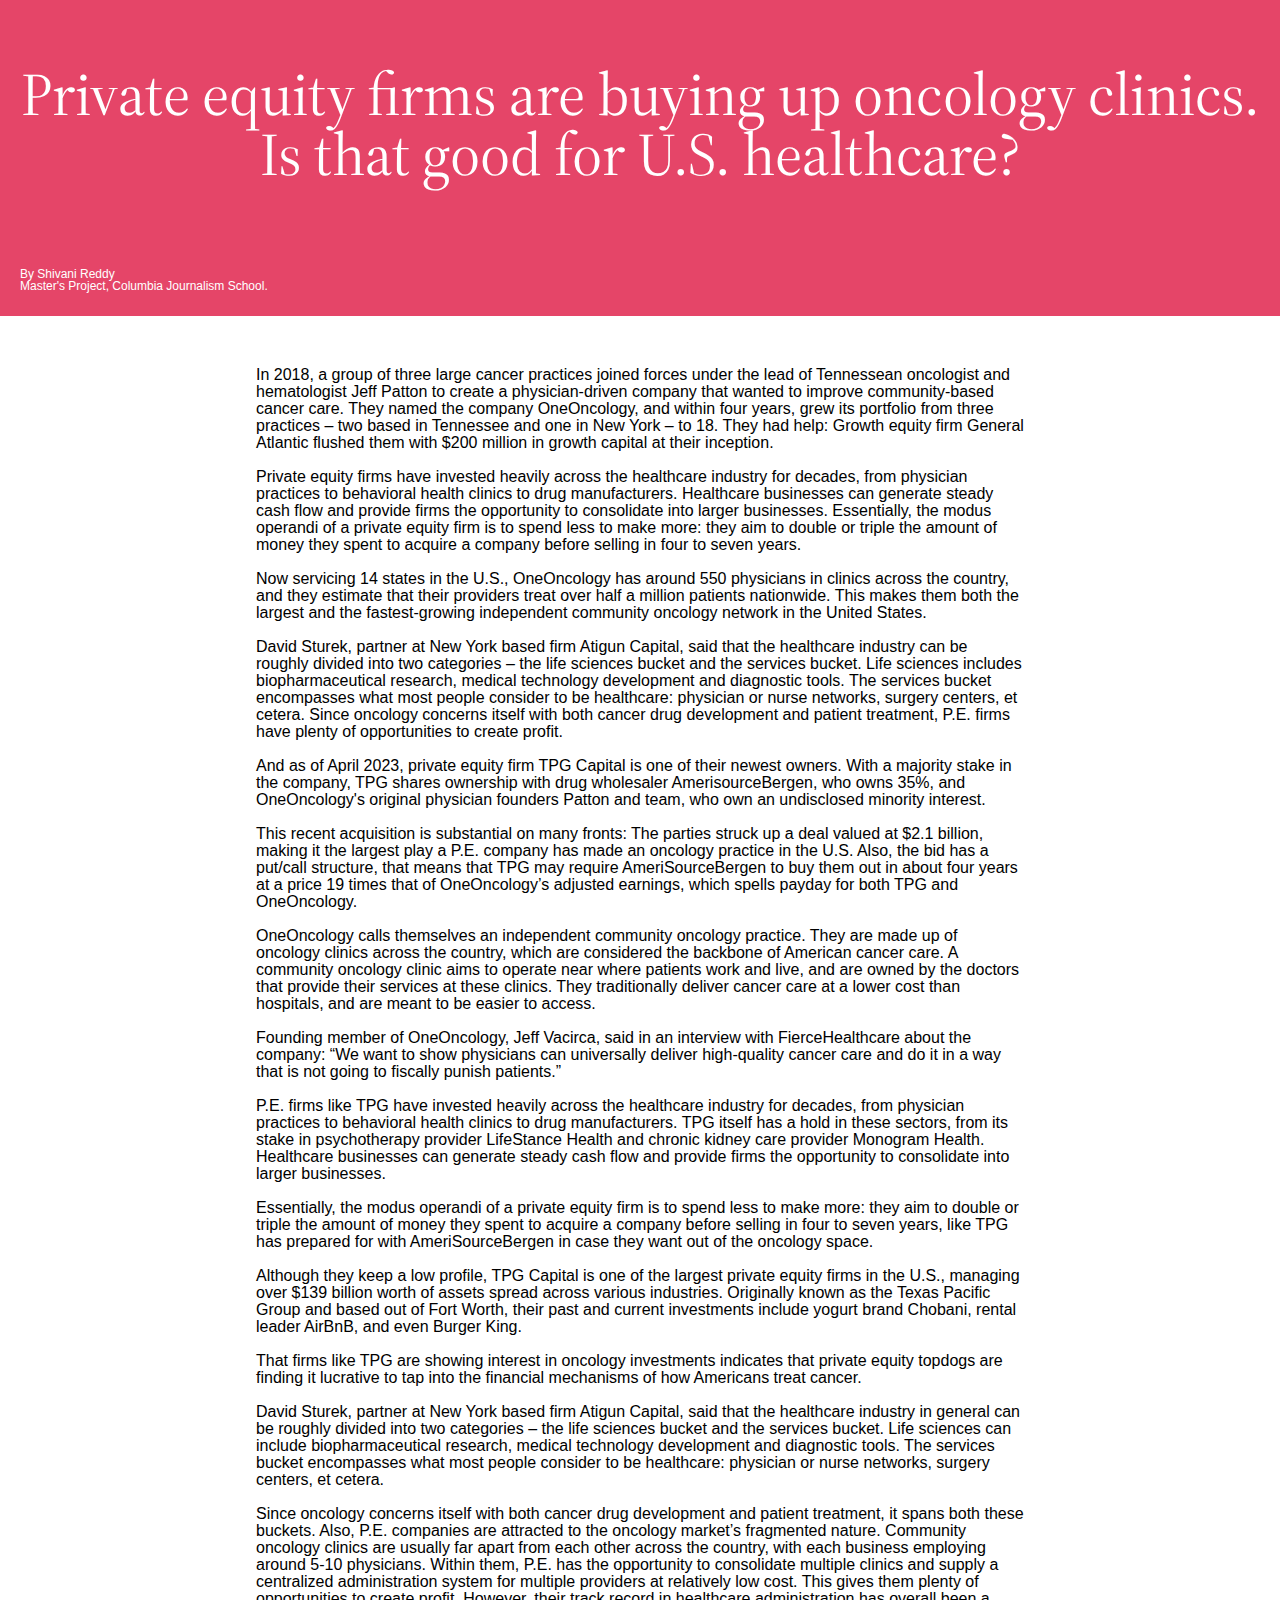
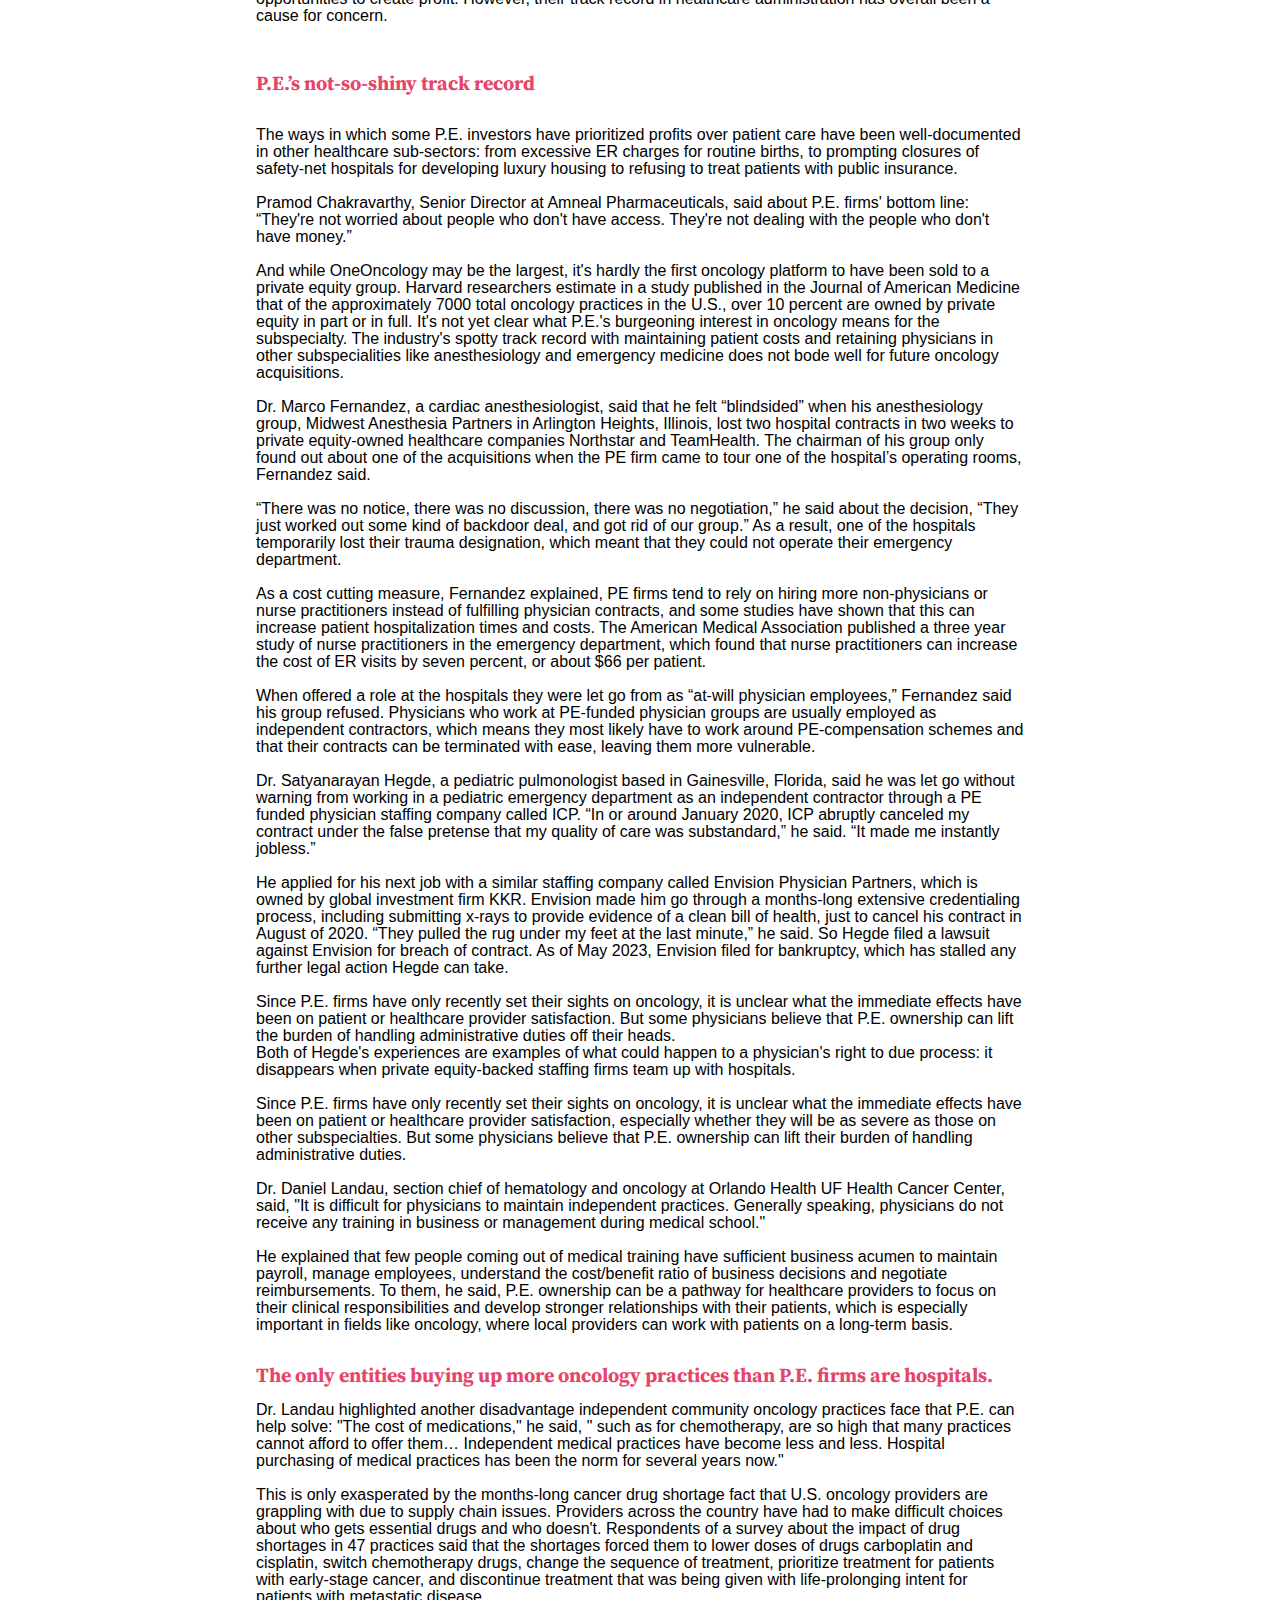
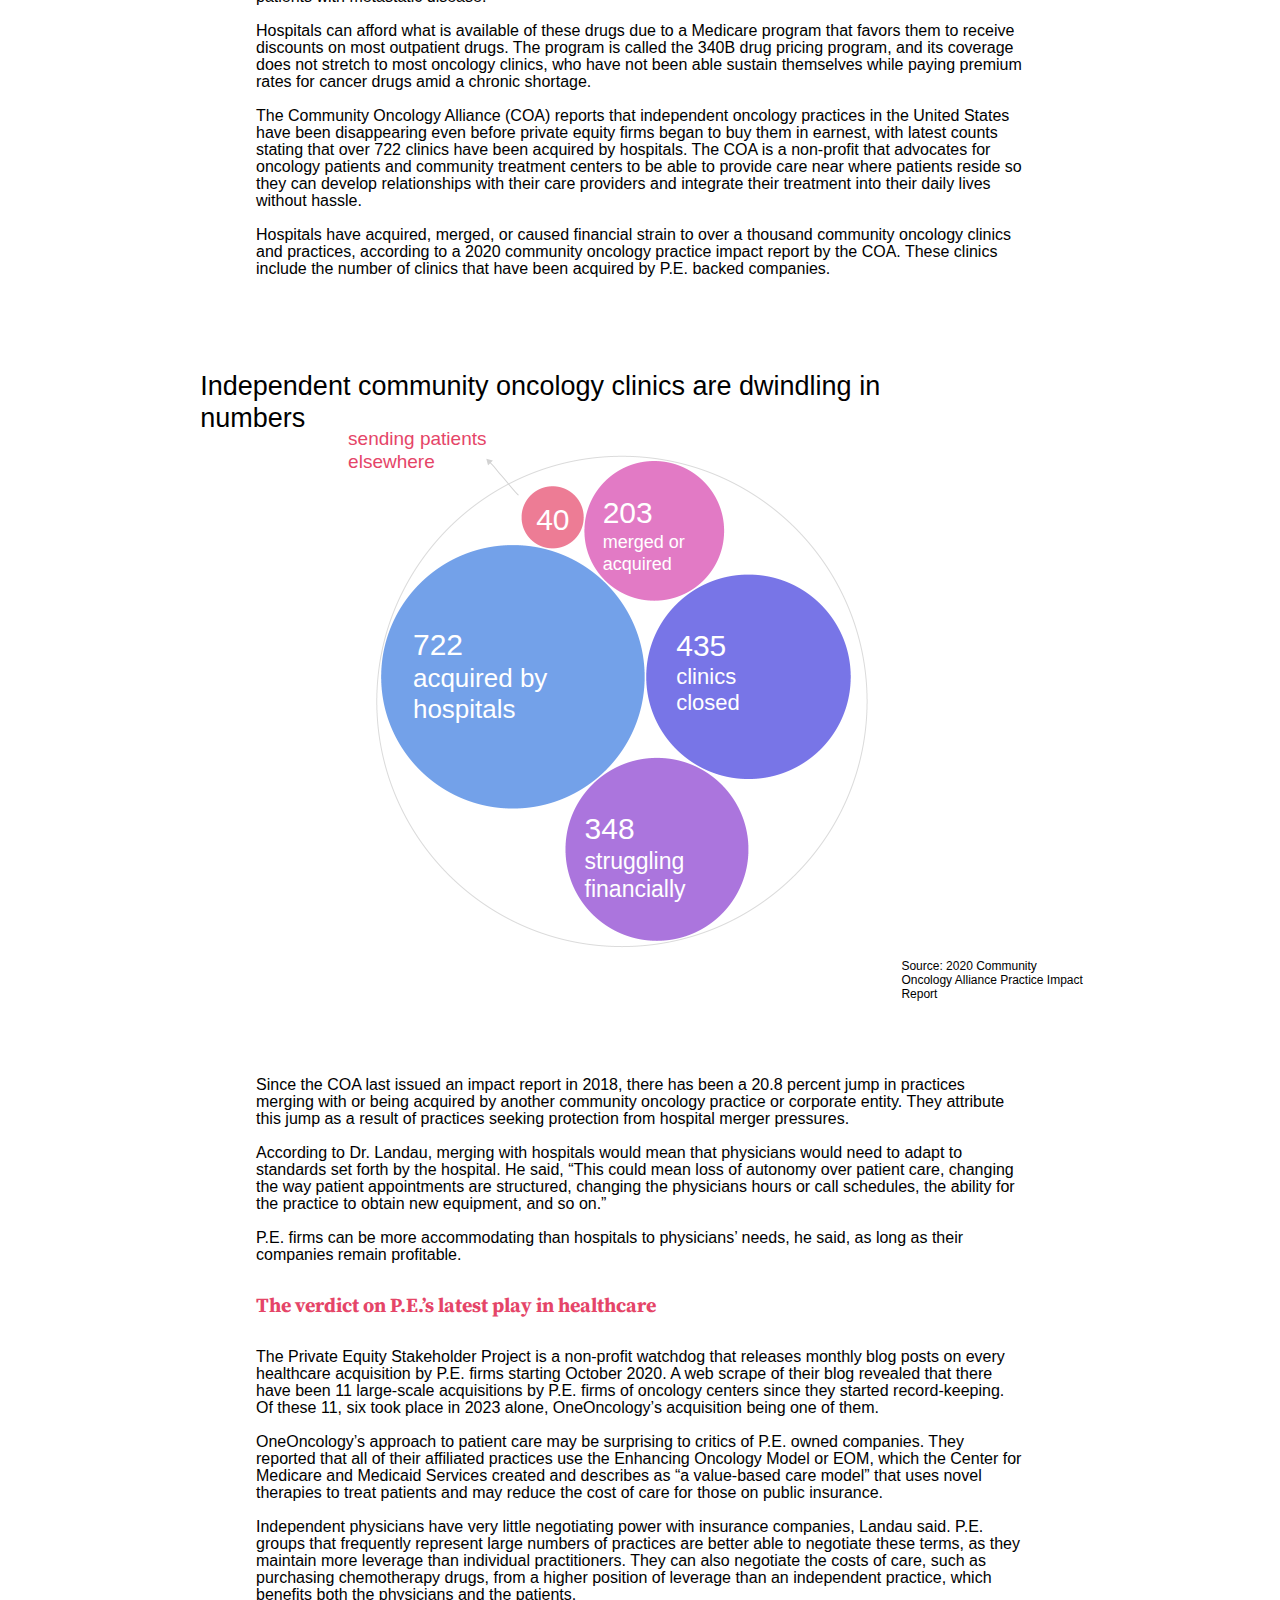
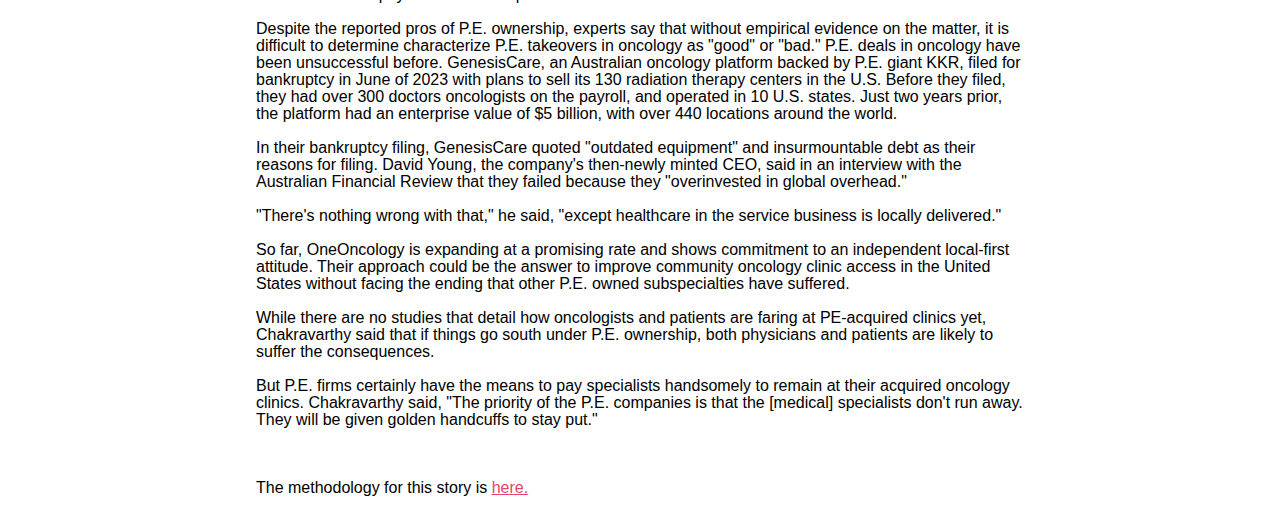
<file: html/index.html>
<!DOCTYPE html>
<html>
<head>
    <title>P.E. & Oncology</title>
    <meta charset="utf-8">
    <link rel="stylesheet" href="reset.css">
    <link rel="stylesheet" href="style.css">
    <style>
        @import url('https://fonts.googleapis.com/css2?family=Source+Serif+4:opsz@8..60&display=swap');
        </style>
        
    
</head>
<body>
   <div id="header">
    <br><br> <br> <br>
    <h1>Private equity firms are buying up oncology clinics. Is that good for U.S. healthcare?</h1>
    <br><br> <br> <br>
    <h3> By Shivani Reddy
        <br>
        Master's Project, Columbia Journalism School.
        <br> <br> <br>
    </h3>
    </div> 

    
	<div class="story">
		<p> In 2018, a group of three large cancer practices joined forces under the lead of Tennessean oncologist and hematologist Jeff Patton to create a physician-driven company that wanted to improve community-based cancer care. They named the company OneOncology, and within four years, grew its portfolio from three practices &ndash; two based in Tennessee and one in New York &ndash; to 18. They had help: Growth equity firm General Atlantic flushed them with $200 million in growth capital at their inception.</p>        <br><p> Private equity firms have invested heavily across the healthcare industry for decades, from physician practices to behavioral health clinics to drug manufacturers. Healthcare businesses can generate steady cash flow and provide firms the opportunity to consolidate into larger businesses. Essentially, the modus operandi of a private equity firm is to spend less to make more: they aim to double or triple the amount of money they spent to acquire a company before selling in four to seven years. </p>
        <br>
		<p>Now servicing 14 states in the U.S., OneOncology has around 550 physicians in clinics across the country, and they estimate that their providers treat over half a million patients nationwide. This makes them both the largest and the fastest-growing independent community oncology network in the United States.</p>        <br><p> David Sturek, partner at New York based firm Atigun Capital, said that the healthcare industry can be roughly divided into two categories – the life sciences bucket and the services bucket. Life sciences includes biopharmaceutical research, medical technology development and diagnostic tools. The services bucket encompasses what most people consider to be healthcare: physician or nurse networks, surgery centers, et cetera. Since oncology concerns itself with both cancer drug development and patient treatment, P.E. firms have plenty of opportunities to create profit. </p>
        <br>
		<p>And as of April 2023, private equity firm TPG Capital is one of their newest owners. With a majority stake in the company, TPG shares ownership with drug wholesaler AmerisourceBergen, who owns 35%, and OneOncology's original physician founders Patton and team, who own an undisclosed minority interest.</p>        </p>
        <br>

		<p>This recent acquisition is substantial on many fronts: The parties struck up a deal valued at $2.1 billion, making it the largest play a P.E. company has made an oncology practice in the U.S. Also, the bid has a put/call structure, that means that TPG may require AmeriSourceBergen to buy them out in about four years at a price 19 times that of OneOncology&rsquo;s adjusted earnings, which spells payday for both TPG and OneOncology.</p>
		<br>
		<p>OneOncology calls themselves an independent community oncology practice. They are made up of oncology clinics across the country, which are considered the backbone of American cancer care. A community oncology clinic aims to operate near where patients work and live, and are owned by the doctors that provide their services at these clinics. They traditionally deliver cancer care at a lower cost than hospitals, and are meant to be easier to access.</p>
		<br>
		<p>Founding member of OneOncology, Jeff Vacirca, said in an interview with FierceHealthcare about the company: &ldquo;We want to show physicians can universally deliver high-quality cancer care and do it in a way that is not going to fiscally punish patients.&rdquo;</p>
		<br>
		<p>P.E. firms like TPG have invested heavily across the healthcare industry for decades, from physician practices to behavioral health clinics to drug manufacturers. TPG itself has a hold in these sectors, from its stake in psychotherapy provider LifeStance Health and chronic kidney care provider Monogram Health. Healthcare businesses can generate steady cash flow and provide firms the opportunity to consolidate into larger businesses.</p>
		<br>
		<p>Essentially, the modus operandi of a private equity firm is to spend less to make more: they aim to double or triple the amount of money they spent to acquire a company before selling in four to seven years, like TPG has prepared for with AmeriSourceBergen in case they want out of the oncology space.</p>
		<br>
		<p>Although they keep a low profile, TPG Capital is one of the largest private equity firms in the U.S., managing over $139 billion worth of assets spread across various industries. Originally known as the Texas Pacific Group and based out of Fort Worth, their past and current investments include yogurt brand Chobani, rental leader AirBnB, and even Burger King.</p>
		<br>
		<p>That firms like TPG are showing interest in oncology investments indicates that private equity topdogs are finding it lucrative to tap into the financial mechanisms of how Americans treat cancer.</p>
		<br>
		<p>David Sturek, partner at New York based firm Atigun Capital, said that the healthcare industry in general can be roughly divided into two categories &ndash; the life sciences bucket and the services bucket. Life sciences can include biopharmaceutical research, medical technology development and diagnostic tools. The services bucket encompasses what most people consider to be healthcare: physician or nurse networks, surgery centers, et cetera.</p>
		<br>
		<p>Since oncology concerns itself with both cancer drug development and patient treatment, it spans both these buckets. Also, P.E. companies are attracted to the oncology market&rsquo;s fragmented nature. Community oncology clinics are usually far apart from each other across the country, with each business employing around 5-10 physicians. Within them, P.E. has the opportunity to consolidate multiple clinics and supply a centralized administration system for multiple providers at relatively low cost. This gives them plenty of opportunities to create profit. However, their track record in healthcare administration has overall been a cause for concern.</p>
		<br>
        <br><br><h2>P.E.’s not-so-shiny track record</h2><br><br>


		<p> The ways in which some P.E. investors have prioritized profits over patient care have been well-documented in other healthcare sub-sectors: from excessive ER charges for routine births, to prompting closures of safety-net hospitals for developing luxury housing to refusing to treat patients with public insurance.</p>
		<br>
		<p>Pramod Chakravarthy, Senior Director at Amneal Pharmaceuticals, said about P.E. firms' bottom line: &ldquo;They're not worried about people who don't have access. They're not dealing with the people who don't have money.&rdquo;</p>
		<br>
		<p>And while OneOncology may be the largest, it's hardly the first oncology platform to have been sold to a private equity group. Harvard researchers estimate in a study published in the Journal of American Medicine that of the approximately 7000 total oncology practices in the U.S., over 10 percent are owned by private equity in part or in full.  It's not yet clear what P.E.'s burgeoning interest in oncology means for the subspecialty. The industry's spotty track record with maintaining patient costs and retaining physicians in other subspecialities like anesthesiology and emergency medicine does not bode well for future oncology acquisitions.</p>
		<br>
		<p> Dr. Marco Fernandez, a cardiac anesthesiologist, said that he felt “blindsided” when his anesthesiology group, Midwest Anesthesia Partners in Arlington Heights, Illinois, lost two hospital contracts in two weeks to private equity-owned healthcare companies Northstar and TeamHealth. The chairman of his group only found out about one of the acquisitions when the PE firm came to tour one of the hospital’s operating rooms, Fernandez said. </p>
        <br><p> “There was no notice, there was no discussion, there was no negotiation,” he said about the decision, “They just worked out some kind of backdoor deal, and got rid of our group.” As a result, one of the hospitals temporarily lost their trauma designation, which meant that they could not operate their emergency department. 
        </p>
        <br><p> As a cost cutting measure, Fernandez explained, PE firms tend to rely on hiring more non-physicians or nurse practitioners instead of fulfilling physician contracts, and some studies have shown that this can increase patient hospitalization times and costs. The American Medical Association published a three year study of nurse practitioners in the emergency department, which found that nurse practitioners can increase the cost of ER visits by seven percent, or about $66 per patient.

        </p>
        <br><p> When offered a role at the hospitals they were let go from as “at-will physician employees,” Fernandez said his group refused. Physicians who work at PE-funded physician groups are usually employed as independent contractors, which means they most likely have to work around PE-compensation schemes and that their contracts can be terminated with ease, leaving them more vulnerable.

        </p>
        <br><p> Dr. Satyanarayan Hegde, a pediatric pulmonologist based in Gainesville, Florida, said he was let go without warning from working in a pediatric emergency department as an independent contractor through a PE funded physician staffing company called ICP. “In or around January 2020, ICP abruptly canceled my contract under the false pretense that my quality of care was substandard,” he said. “It made me instantly jobless.”
        </p>
        <br><p> He applied for his next job with a similar staffing company called Envision Physician Partners, which is owned by global investment firm KKR. Envision made him go through a months-long extensive credentialing process, including submitting x-rays to provide evidence of a clean bill of health, just to cancel his contract in August of 2020. “They pulled the rug under my feet at the last minute,” he said. So Hegde filed a lawsuit against Envision for breach of contract. As of May 2023, Envision filed for bankruptcy, which has stalled any further legal action Hegde can take. </p>
        <br><p> Since P.E. firms have only recently set their sights on oncology, it is unclear what the immediate effects have been on patient or healthcare provider satisfaction. But some physicians believe that P.E. ownership can lift the burden of handling administrative duties off their heads. 
        </p>
		<p>Both of Hegde's experiences are examples of what could happen to a physician's right to due process: it disappears when private equity-backed staffing firms team up with hospitals.</p>
		<br>
		<p>Since P.E. firms have only recently set their sights on oncology, it is unclear what the immediate effects have been on patient or healthcare provider satisfaction, especially whether they will be as severe as those on other subspecialties. But some physicians believe that P.E. ownership can lift their burden of handling administrative duties.</p>
		<br>
		<p>Dr. Daniel Landau, section chief of hematology and oncology at Orlando Health UF Health Cancer Center, said, "It is difficult for physicians to maintain independent practices. Generally speaking, physicians do not receive any training in business or management during medical school."</p>
		<br>
		<p>He explained that few people coming out of medical training have sufficient business acumen to maintain payroll, manage employees, understand the cost/benefit ratio of business decisions and negotiate reimbursements. To them, he said, P.E. ownership can be a pathway for healthcare providers to focus on their clinical responsibilities and develop stronger relationships with their patients, which is especially important in fields like oncology, where local providers can work with patients on a long-term basis.</p>

        <br><br><h2>The only entities buying up more oncology practices than P.E. firms are hospitals. 
        </h2><br>
		<p>Dr. Landau highlighted another disadvantage independent community oncology practices face that P.E. can help solve: "The cost of medications," he said, " such as for chemotherapy, are so high that many practices cannot afford to offer them… Independent medical practices have become less and less. Hospital purchasing of medical practices has been the norm for several years now."</p>
		<br>
		<p>This is only exasperated by the months-long cancer drug shortage fact that U.S. oncology providers are grappling with due to supply chain issues. Providers across the country have had to make difficult choices about who gets essential drugs and who doesn't. Respondents of a survey about the impact of drug shortages in 47 practices said that the shortages forced them to lower doses of drugs carboplatin and cisplatin, switch chemotherapy drugs, change the sequence of treatment, prioritize treatment for patients with early-stage cancer, and discontinue treatment that was being given with life-prolonging intent for patients with metastatic disease.</p>
		<br>
		<p>Hospitals can afford what is available of these drugs due to a Medicare program that favors them to receive discounts on most outpatient drugs. The program is called the 340B drug pricing program, and its coverage does not stretch to most oncology clinics, who have not been able sustain themselves while paying premium rates for cancer drugs amid a chronic shortage.</p>
		<br>
		<p>The Community Oncology Alliance (COA) reports that independent oncology practices in the United States have been disappearing even before private equity firms began to buy them in earnest, with latest counts stating that over 722 clinics have been acquired by hospitals. The COA is a non-profit that advocates for oncology patients and community treatment centers to be able to provide care near where patients reside so they can develop relationships with their care providers and integrate their treatment into their daily lives without hassle.</p>        </p>
        <br><p>Hospitals have acquired, merged, or caused financial strain to over a thousand community oncology clinics and practices, according to a 2020 community oncology practice impact report by the COA. These clinics include the number of clinics that have been acquired by P.E. backed companies. 
        </p>
        <br>
        <br>
    
    </div>

        <script type="text/javascript">
            (function() {
                // only want one resizer on the page
                if (document.documentElement.className.indexOf("g-resizer-v3-init") > -1) return;
                document.documentElement.className += " g-resizer-v3-init";
                // require IE9+
                if (!("querySelector" in document)) return;
                function resizer() {
                    var elements = Array.prototype.slice.call(document.querySelectorAll(".g-artboard[data-min-width]")),
                        widthById = {};
                    elements.forEach(function(el) {
                        var parent = el.parentNode,
                            width = widthById[parent.id] || parent.getBoundingClientRect().width,
                            minwidth = el.getAttribute("data-min-width"),
                            maxwidth = el.getAttribute("data-max-width");
                        widthById[parent.id] = width;
                        if (+minwidth <= width && (+maxwidth >= width || maxwidth === null)) {
                            el.style.display = "block";
                        } else {
                            el.style.display = "none";
                        }
                    });
                    try {
                        if (window.parent && window.parent.$) {
                            window.parent.$("body").trigger("resizedcontent", [window]);
                        }
                        if (window.require) {
                            require(['foundation/main'], function() {
                                require(['shared/interactive/instances/app-communicator'], function(AppCommunicator) {
                                    AppCommunicator.triggerResize();
                                });
                            });
                        }
                    } catch(e) { console.log(e); }
                }
                document.addEventListener('DOMContentLoaded', resizer);
                // feel free to replace throttle with _.throttle, if available
                window.addEventListener('resize', throttle(resizer, 200));        
                function throttle(func, wait) {
                    // from underscore.js
                    var _now = Date.now || function() { return new Date().getTime(); },
                        context, args, result, timeout = null, previous = 0;
                    var later = function() {
                        previous = _now();
                        timeout = null;
                        result = func.apply(context, args);
                        if (!timeout) context = args = null;
                    };
                    return function() {
                        var now = _now(), remaining = wait - (now - previous);
                        context = this;
                        args = arguments;
                        if (remaining <= 0 || remaining > wait) {
                            if (timeout) {
                                clearTimeout(timeout);
                                timeout = null;
                            }
                            previous = now;
                            result = func.apply(context, args);
                            if (!timeout) context = args = null;
                        } else if (!timeout && options.trailing !== false) {
                            timeout = setTimeout(later, remaining);
                        }
                        return result;
                    };
                }
                
            })();
            </script>
            

<div class="bubble">
<!-- Generated by ai2html v0.111.0 - 2023-10-11 23:19 -->
<!-- ai file: bubblechart_masters.ai -->
<style media="screen,print">
	#g-bubblechart_masters-box ,
	#g-bubblechart_masters-box .g-artboard {
		margin:0 auto;
	}
	#g-bubblechart_masters-box p {
		margin:0;
	}
	#g-bubblechart_masters-box .g-aiAbs {
		position:absolute;
	}
	#g-bubblechart_masters-box .g-aiImg {
		position:absolute;
		top:0;
		display:block;
		width:100% !important;
	}
	#g-bubblechart_masters-box .g-aiSymbol {
		position: absolute;
		box-sizing: border-box;
	}
	#g-bubblechart_masters-box .g-aiPointText p { white-space: nowrap; }
	#g-bubblechart_masters-lg {
		position:relative;
		overflow:hidden;
	}
	#g-bubblechart_masters-lg p {
		font-family:arial,helvetica,sans-serif;
		line-height:14px;
		opacity:1;
		letter-spacing:0em;
		font-size:12px;
		text-align:left;
		color:rgb(0,0,0);
		text-transform:none;
		padding-bottom:0;
		padding-top:0;
		mix-blend-mode:normal;
		font-style:normal;
		height:auto;
		position:static;
	}
	#g-bubblechart_masters-lg .g-pstyle0 {
		line-height:32px;
		font-size:27px;
	}
	#g-bubblechart_masters-lg .g-pstyle1 {
		line-height:23px;
		font-size:19px;
		color:rgb(229,69,104);
	}
	#g-bubblechart_masters-lg .g-pstyle2 {
		line-height:36px;
		font-size:30px;
		color:rgb(255,255,255);
	}
	#g-bubblechart_masters-lg .g-pstyle3 {
		line-height:22px;
		font-size:18px;
		color:rgb(255,255,255);
	}
	#g-bubblechart_masters-lg .g-pstyle4 {
		line-height:31px;
		font-size:26px;
		color:rgb(255,255,255);
	}
	#g-bubblechart_masters-lg .g-pstyle5 {
		line-height:26px;
		font-size:22px;
		color:rgb(255,255,255);
	}
	#g-bubblechart_masters-lg .g-pstyle6 {
		line-height:28px;
		font-size:23px;
		color:rgb(255,255,255);
	}
	#g-bubblechart_masters-xs {
		position:relative;
		overflow:hidden;
	}
	#g-bubblechart_masters-xs p {
		font-family:arial,helvetica,sans-serif;
		line-height:14px;
		opacity:1;
		letter-spacing:0em;
		font-size:12px;
		text-align:left;
		color:rgb(0,0,0);
		text-transform:none;
		padding-bottom:0;
		padding-top:0;
		mix-blend-mode:normal;
		font-style:normal;
		height:auto;
		position:static;
	}
	#g-bubblechart_masters-xs .g-pstyle0 {
		line-height:26px;
		font-size:22px;
	}
	#g-bubblechart_masters-xs .g-pstyle1 {
		line-height:16px;
		font-size:13px;
		color:rgb(229,69,104);
	}
	#g-bubblechart_masters-xs .g-pstyle2 {
		line-height:32px;
		font-size:27px;
		color:rgb(255,255,255);
	}
	#g-bubblechart_masters-xs .g-pstyle3 {
		line-height:17px;
		font-size:14px;
		color:rgb(255,255,255);
	}
	#g-bubblechart_masters-xs .g-pstyle4 {
		line-height:26px;
		font-size:22px;
		color:rgb(255,255,255);
	}
	#g-bubblechart_masters-xs .g-pstyle5 {
		line-height:24px;
		font-size:20px;
		color:rgb(255,255,255);
	}
	#g-bubblechart_masters-xs .g-pstyle6 {
		line-height:22px;
		font-size:18px;
		color:rgb(255,255,255);
	}
	#g-bubblechart_masters-xs .g-cstyle0 {
		font-size:16px;
	}
	#g-bubblechart_masters-sm {
		position:relative;
		overflow:hidden;
	}
	#g-bubblechart_masters-sm p {
		font-family:arial,helvetica,sans-serif;
		line-height:14px;
		opacity:1;
		letter-spacing:0em;
		font-size:12px;
		text-align:left;
		color:rgb(0,0,0);
		text-transform:none;
		padding-bottom:0;
		padding-top:0;
		mix-blend-mode:normal;
		font-style:normal;
		height:auto;
		position:static;
	}
	#g-bubblechart_masters-sm .g-pstyle0 {
		line-height:30px;
		font-size:25px;
	}
	#g-bubblechart_masters-sm .g-pstyle1 {
		line-height:19px;
		font-size:16px;
		color:rgb(229,69,104);
	}
	#g-bubblechart_masters-sm .g-pstyle2 {
		line-height:36px;
		font-size:30px;
		color:rgb(255,255,255);
	}
	#g-bubblechart_masters-sm .g-pstyle3 {
		line-height:22px;
		font-size:18px;
		color:rgb(255,255,255);
	}
	#g-bubblechart_masters-sm .g-pstyle4 {
		line-height:31px;
		font-size:26px;
		color:rgb(255,255,255);
	}
	#g-bubblechart_masters-sm .g-pstyle5 {
		line-height:26px;
		font-size:22px;
		color:rgb(255,255,255);
	}
	#g-bubblechart_masters-sm .g-pstyle6 {
		line-height:28px;
		font-size:23px;
		color:rgb(255,255,255);
	}
	#g-bubblechart_masters-md {
		position:relative;
		overflow:hidden;
	}
	#g-bubblechart_masters-md p {
		font-family:arial,helvetica,sans-serif;
		line-height:14px;
		opacity:1;
		letter-spacing:0em;
		font-size:12px;
		text-align:left;
		color:rgb(0,0,0);
		text-transform:none;
		padding-bottom:0;
		padding-top:0;
		mix-blend-mode:normal;
		font-style:normal;
		height:auto;
		position:static;
	}
	#g-bubblechart_masters-md .g-pstyle0 {
		line-height:30px;
		font-size:25px;
	}
	#g-bubblechart_masters-md .g-pstyle1 {
		line-height:19px;
		font-size:16px;
		color:rgb(229,69,104);
	}
	#g-bubblechart_masters-md .g-pstyle2 {
		line-height:36px;
		font-size:30px;
		color:rgb(255,255,255);
	}
	#g-bubblechart_masters-md .g-pstyle3 {
		line-height:22px;
		font-size:18px;
		color:rgb(255,255,255);
	}
	#g-bubblechart_masters-md .g-pstyle4 {
		line-height:31px;
		font-size:26px;
		color:rgb(255,255,255);
	}
	#g-bubblechart_masters-md .g-pstyle5 {
		line-height:26px;
		font-size:22px;
		color:rgb(255,255,255);
	}
	#g-bubblechart_masters-md .g-pstyle6 {
		line-height:28px;
		font-size:23px;
		color:rgb(255,255,255);
	}

</style>

<div id="g-bubblechart_masters-box" class="ai2html ai2html-responsive">

	<!-- Artboard: lg -->
	<div id="g-bubblechart_masters-lg" class="g-artboard" style="width:930px; height:649.121916068462px;" data-aspect-ratio="1.433" data-min-width="930">
<div style=""></div>
		<img id="g-bubblechart_masters-lg-img" class="g-bubblechart_masters-lg-img g-aiImg" alt="" src="ai2html/images/bubblechart_masters-lg.png"/>
		<div id="g-ai0-1" class="g-settings g-aiAbs" style="top:1.3865%;left:2.7156%;width:82.043%;">
			<p class="g-pstyle0">Independent community oncology clinics are dwindling in numbers</p>
		</div>
		<div id="g-ai0-2" class="g-settings g-aiAbs" style="top:10.1676%;left:18.6133%;width:19.3548%;">
			<p class="g-pstyle1">sending patients elsewhere</p>
		</div>
		<div id="g-ai0-3" class="g-settings g-aiAbs" style="top:20.6433%;left:45.9832%;width:12.043%;">
			<p class="g-pstyle2">203 </p>
			<p class="g-pstyle3">merged or acquired  </p>
		</div>
		<div id="g-ai0-4" class="g-settings g-aiAbs" style="top:21.7217%;left:38.8312%;width:4.4086%;">
			<p class="g-pstyle2">40</p>
		</div>
		<div id="g-ai0-5" class="g-settings g-aiAbs" style="top:40.9784%;left:25.5866%;width:14.9462%;">
			<p class="g-pstyle2">722 </p>
			<p class="g-pstyle4">acquired by hospitals</p>
		</div>
		<div id="g-ai0-6" class="g-settings g-aiAbs" style="top:41.1325%;left:53.897%;width:10.7527%;">
			<p class="g-pstyle2">435</p>
			<p class="g-pstyle5">clinics closed</p>
		</div>
		<div id="g-ai0-7" class="g-settings g-aiAbs" style="top:69.3244%;left:44.0408%;width:14.5161%;">
			<p class="g-pstyle2">348</p>
			<p class="g-pstyle6">struggling </p>
			<p class="g-pstyle6">financially</p>
		</div>
		<div id="g-ai0-8" class="g-settings g-aiAbs" style="top:92.1245%;left:78.1099%;width:20.2151%;">
			<p>Source: 2020 Community Oncology Alliance Practice Impact Report</p>
		</div>
	</div>

	<!-- Artboard: xs -->
	<div id="g-bubblechart_masters-xs" class="g-artboard" style="max-width: 330px;max-height: 620px" data-aspect-ratio="0.532" data-min-width="0" data-max-width="509">
<div style="padding: 0 0 187.8788% 0;"></div>
		<img id="g-bubblechart_masters-xs-img" class="g-bubblechart_masters-xs-img g-aiImg" alt="" src="ai2html/images/bubblechart_masters-xs.png"/>
		<div id="g-ai1-1" class="g-settings g-aiAbs" style="top:1.6129%;left:4.6279%;width:91.2121%;">
			<p class="g-pstyle0">Independent community </p>
			<p class="g-pstyle0">oncology clinics are dwindling in </p>
			<p class="g-pstyle0">numbers</p>
		</div>
		<div id="g-ai1-2" class="g-settings g-aiAbs" style="top:22.7419%;left:7.847%;width:29.697%;">
			<p class="g-pstyle1">sending patients elsewhere</p>
		</div>
		<div id="g-ai1-3" class="g-settings g-aiAbs" style="top:27.9032%;left:45.5694%;width:33.9394%;">
			<p class="g-pstyle2">203 </p>
			<p class="g-pstyle3">merged or acquired<span class="g-cstyle0">  </span></p>
		</div>
		<div id="g-ai1-4" class="g-settings g-aiAbs" style="top:29.5161%;left:31.4743%;width:12.4242%;">
			<p class="g-pstyle2">40</p>
		</div>
		<div id="g-ai1-5" class="g-settings g-aiAbs" style="top:41.129%;left:8.6941%;width:42.1212%;">
			<p class="g-pstyle2">722 </p>
			<p class="g-pstyle4">acquired by hospitals</p>
		</div>
		<div id="g-ai1-6" class="g-settings g-aiAbs" style="top:41.4516%;left:58.1748%;width:30.303%;">
			<p class="g-pstyle2">435</p>
			<p class="g-pstyle5">clinics closed</p>
		</div>
		<div id="g-ai1-7" class="g-settings g-aiAbs" style="top:59.5161%;left:42.5194%;width:40.9091%;">
			<p class="g-pstyle2">348</p>
			<p class="g-pstyle6">struggling </p>
			<p class="g-pstyle6">financially</p>
		</div>
		<div id="g-ai1-8" class="g-settings g-aiAbs" style="top:94.0323%;left:41.6571%;width:56.9697%;">
			<p>Source: 2020 Community Oncology Alliance Practice Impact Report</p>
		</div>
	</div>

	<!-- Artboard: sm -->
	<div id="g-bubblechart_masters-sm" class="g-artboard" style="width:510px; height:682.299056594781px;" data-aspect-ratio="0.747" data-min-width="510" data-max-width="659">
<div style=""></div>
		<img id="g-bubblechart_masters-sm-img" class="g-bubblechart_masters-sm-img g-aiImg" alt="" src="ai2html/images/bubblechart_masters-sm.png"/>
		<div id="g-ai2-1" class="g-settings g-aiAbs" style="top:2.6381%;left:4.0874%;width:90.1961%;">
			<p class="g-pstyle0">Independent community oncology clinics are dwindling in numbers</p>
		</div>
		<div id="g-ai2-2" class="g-settings g-aiAbs" style="top:15.8288%;left:9.3703%;width:25.098%;">
			<p class="g-pstyle1">sending patients elsewhere</p>
		</div>
		<div id="g-ai2-3" class="g-settings g-aiAbs" style="top:22.1311%;left:47.2375%;width:21.9608%;">
			<p class="g-pstyle2">203 </p>
			<p class="g-pstyle3">merged or acquired  </p>
		</div>
		<div id="g-ai2-4" class="g-settings g-aiAbs" style="top:23.5967%;left:34.7839%;width:8.0392%;">
			<p class="g-pstyle2">40</p>
		</div>
		<div id="g-ai2-5" class="g-settings g-aiAbs" style="top:40.0118%;left:12.0045%;width:27.2549%;">
			<p class="g-pstyle2">722 </p>
			<p class="g-pstyle4">acquired by hospitals</p>
		</div>
		<div id="g-ai2-6" class="g-settings g-aiAbs" style="top:41.624%;left:57.7469%;width:19.6078%;">
			<p class="g-pstyle2">435</p>
			<p class="g-pstyle5">clinics closed</p>
		</div>
		<div id="g-ai2-7" class="g-settings g-aiAbs" style="top:64.0482%;left:43.6954%;width:26.4706%;">
			<p class="g-pstyle2">348</p>
			<p class="g-pstyle6">struggling </p>
			<p class="g-pstyle6">financially</p>
		</div>
		<div id="g-ai2-8" class="g-settings g-aiAbs" style="top:94.0936%;left:63.1502%;width:36.8627%;">
			<p>Source: 2020 Community Oncology Alliance Practice Impact Report</p>
		</div>
	</div>

	<!-- Artboard: md -->
	<div id="g-bubblechart_masters-md" class="g-artboard" style="width:660px; height:583.52788281108px;" data-aspect-ratio="1.131" data-min-width="660" data-max-width="929">
<div style=""></div>
		<img id="g-bubblechart_masters-md-img" class="g-bubblechart_masters-md-img g-aiImg" alt="" src="ai2html/images/bubblechart_masters-md.png"/>
		<div id="g-ai3-1" class="g-settings g-aiAbs" style="top:3.0847%;left:3.015%;width:94.697%;">
			<p class="g-pstyle0">Independent community oncology clinics are dwindling in numbers</p>
		</div>
		<div id="g-ai3-2" class="g-settings g-aiAbs" style="top:12.5101%;left:17.9279%;width:21.2121%;">
			<p class="g-pstyle1">sending patients elsewhere</p>
		</div>
		<div id="g-ai3-3" class="g-settings g-aiAbs" style="top:18.1654%;left:49.0344%;width:16.9697%;">
			<p class="g-pstyle2">203 </p>
			<p class="g-pstyle3">merged or acquired  </p>
		</div>
		<div id="g-ai3-4" class="g-settings g-aiAbs" style="top:21.2501%;left:38.502%;width:6.2121%;">
			<p class="g-pstyle2">40</p>
		</div>
		<div id="g-ai3-5" class="g-settings g-aiAbs" style="top:40.7864%;left:20.2938%;width:21.0606%;">
			<p class="g-pstyle2">722 </p>
			<p class="g-pstyle4">acquired by hospitals</p>
		</div>
		<div id="g-ai3-6" class="g-settings g-aiAbs" style="top:42.8429%;left:58.6704%;width:15.1515%;">
			<p class="g-pstyle2">435</p>
			<p class="g-pstyle5">clinics closed</p>
		</div>
		<div id="g-ai3-7" class="g-settings g-aiAbs" style="top:70.605%;left:46.2973%;width:20.4545%;">
			<p class="g-pstyle2">348</p>
			<p class="g-pstyle6">struggling </p>
			<p class="g-pstyle6">financially</p>
		</div>
		<div id="g-ai3-8" class="g-settings g-aiAbs" style="top:93.3974%;left:70.6421%;width:28.4848%;">
			<p>Source: 2020 Community Oncology Alliance Practice Impact Report</p>
		</div>
	</div>

</div>

<script type="text/javascript">
	(function (containerId, opts) {
			var nameSpace = opts.namespace || '';
			var containers = findContainers(containerId);
			containers.forEach(resize);

			function resize(container) {
				var onResize = throttle(update, 200);
				var waiting = !!window.IntersectionObserver;
				var observer;
				update();

				document.addEventListener('DOMContentLoaded', update);
				window.addEventListener('resize', onResize);

				// NYT Scoop-specific code
				if (opts.setup) {
					opts.setup(container).on('cleanup', cleanup);
				}

				function cleanup() {
					document.removeEventListener('DOMContentLoaded', update);
					window.removeEventListener('resize', onResize);
					if (observer) observer.disconnect();
				}

				function update() {
					var artboards = selectChildren('.' + nameSpace + 'artboard[data-min-width]', container),
						width = Math.round(container.getBoundingClientRect().width);

					// Set artboard visibility based on container width
					artboards.forEach(function (el) {
						var minwidth = el.getAttribute('data-min-width'),
							maxwidth = el.getAttribute('data-max-width');
						if (+minwidth <= width && (+maxwidth >= width || maxwidth === null)) {
							if (!waiting) {
								selectChildren('.' + nameSpace + 'aiImg', el).forEach(updateImgSrc);
							}
							el.style.display = 'block';
						} else {
							el.style.display = 'none';
						}
					});

					// Initialize lazy loading on first call
					if (waiting && !observer) {
						if (elementInView(container)) {
							waiting = false;
							update();
						} else {
							observer = new IntersectionObserver(onIntersectionChange, {});
							observer.observe(container);
						}
					}
				}

				function onIntersectionChange(entries) {
					// There may be multiple entries relating to the same container
					// (captured at different times)
					var isIntersecting = entries.reduce(function (memo, entry) {
						return memo || entry.isIntersecting;
					}, false);
					if (isIntersecting) {
						waiting = false;
						// update: don't remove -- we need the observer to trigger an update
						// when a hidden map becomes visible after user interaction
						// (e.g. when an accordion menu or tab opens)
						// observer.disconnect();
						// observer = null;
						update();
					}
				}
			}

			function findContainers(id) {
				// support duplicate ids on the page
				return selectChildren('.ai2html-responsive', document).filter(function (el) {
					if (el.getAttribute('id') != id) return false;
					if (el.classList.contains('ai2html-resizer')) return false;
					el.classList.add('ai2html-resizer');
					return true;
				});
			}

			// Replace blank placeholder image with actual image
			function updateImgSrc(img) {
				var src = img.getAttribute('data-src');
				if (src && img.getAttribute('src') != src) {
					img.setAttribute('src', src);
				}
			}

			function elementInView(el) {
				var bounds = el.getBoundingClientRect();
				return bounds.top < window.innerHeight && bounds.bottom > 0;
			}

			function selectChildren(selector, parent) {
				return parent ? Array.prototype.slice.call(parent.querySelectorAll(selector)) : [];
			}

			// based on underscore.js
			function throttle(func, wait) {
				var timeout = null, previous = 0;
				function run() {
					previous = Date.now();
					timeout = null;
					func();
				}
				return function () {
					var remaining = wait - (Date.now() - previous);
					if (remaining <= 0 || remaining > wait) {
						clearTimeout(timeout);
						run();
					} else if (!timeout) {
						timeout = setTimeout(run, remaining);
					}
				};
			}
		})("g-bubblechart_masters-box", {namespace: "g-", setup: window.setupInteractive || window.getComponent});
</script>
<!-- End ai2html - 2023-10-11 23:19 -->

</div>
        
        <br>
<div class="story">
        <p>Since the COA last issued an impact report in 2018, there has been a 20.8 percent jump in practices merging with or being acquired by another community oncology practice or corporate entity. They attribute this jump as a result of practices seeking protection from hospital merger pressures. </p>
        <br><p>According to Dr. Landau, merging with hospitals would mean that physicians would need to adapt to standards set forth by the hospital. He said, “This could mean loss of autonomy over patient care, changing the way patient appointments are structured, changing the physicians hours or call schedules, the ability for the practice to obtain new equipment, and so on.”</p>

	
	    <br><p>P.E. firms can be more accommodating than hospitals to physicians’ needs, he said, as long as their companies remain profitable. </p>
	    <br><br><h2>The verdict on P.E.’s latest play in healthcare</h2>
        <br>
	    <br><p>The Private Equity Stakeholder Project is a non-profit watchdog that releases monthly blog posts on every healthcare acquisition by P.E. firms starting October 2020. A web scrape of their blog revealed that there have been 11 large-scale acquisitions by P.E. firms of oncology centers since they started record-keeping. Of these 11, six took place in 2023 alone, OneOncology’s acquisition being one of them. 

        </p>
        <br><p>OneOncology’s approach to patient care may be surprising to critics of P.E. owned companies. They reported that all of their affiliated practices use the Enhancing Oncology Model or EOM, which the Center for Medicare and Medicaid Services created and describes as “a value-based care model” that uses novel therapies to treat patients and may reduce the cost of care for those on public insurance. 
    </p> 
        <br><p>Independent physicians have very little negotiating power with insurance companies, Landau said. P.E. groups that frequently represent large numbers of practices are better able to negotiate these terms, as they maintain more leverage than individual practitioners. They can also negotiate the costs of care, such as purchasing chemotherapy drugs, from a higher position of leverage than an independent practice, which benefits both the physicians and the patients.</p>
        
        <br>
		<p>Despite the reported pros of P.E. ownership, experts say that without empirical evidence on the matter, it is difficult to determine characterize P.E. takeovers in oncology as "good" or "bad." P.E. deals in oncology have been unsuccessful before. GenesisCare, an Australian oncology platform backed by P.E. giant KKR, filed for bankruptcy in June of 2023 with plans to sell its 130 radiation therapy centers in the U.S. Before they filed, they had over 300 doctors oncologists on the payroll, and operated in 10 U.S. states. Just two years prior, the platform had an enterprise value of $5 billion, with over 440 locations around the world.</p>
		<br>
		<p>In their bankruptcy filing, GenesisCare quoted "outdated equipment" and insurmountable debt as their reasons for filing. David Young, the company's then-newly minted CEO, said in an interview with the Australian Financial Review that they failed because they "overinvested in global overhead."</p>
		<br>
		<p>"There's nothing wrong with that," he said, "except healthcare in the service business is locally delivered."</p>
		<br>
		<p>So far, OneOncology is expanding at a promising rate and shows commitment to an independent local-first attitude. Their approach could be the answer to improve community oncology clinic access in the United States without facing the ending that other P.E. owned subspecialties have suffered.</p>
		<br>
		<p>While there are no studies that detail how oncologists and patients are faring at PE-acquired clinics yet, Chakravarthy said that if things go south under P.E. ownership, both physicians and patients are likely to suffer the consequences.</p>
		<br>
		<p>But P.E. firms certainly have the means to pay specialists handsomely to remain at their acquired oncology clinics. Chakravarthy said, "The priority of the P.E. companies is that the [medical] specialists don't run away. They will be given golden handcuffs to stay put."</p>
<br><br><br>
<p>The methodology for this story is <a href="https://github.com/shivanireddy13/masters_project" target="__blank">here.</a></p>
<br>
<br>
</div>

</body>
</html>
</file>
<file: html/style.css>
body {
    font-family: 'Arial';
    font-weight: 400;
    margin-left: 20%;
    margin-right:20%; 
    padding: 0;
    margin: 0;
}


#header{ 
    background-color: #e54568;
}
 
/* div {
    padding-left: 10%;
    padding-right:10%;
    padding-top: 80px;
    padding-bottom: 80px;
    /* white-space: normal; */


.bubble {
    max-width: 1200px; 
	margin: 50px auto 0px auto;}

.story {
    padding-left: 20%;
    padding-right:20%;
    line-height: 17px;
	max-width: 1200px;
	margin: 50px auto 0px auto;
}

h1 {text-align: center;}

h1 {
    margin-bottom: 0;
    font-size: 60px;
    font-weight: 400;
    color: #ffffff;
    font-family: 'Source Serif 4';
}

h2 {font-family: 'Source Serif 4', serif;
    margin-top: 0;
    font-size: 20px;
    font-weight: 700;
    color: #e54568;
}
h3 { 

    font-size: 12px;
    font-weight: 400;
    color: rgb(255, 255, 255);
    padding-top: 20px;
    padding-left: 20px;
}

hr { 
 border-width: 0.5px;

}

a { 
    color: #e54568;
}
</file>
